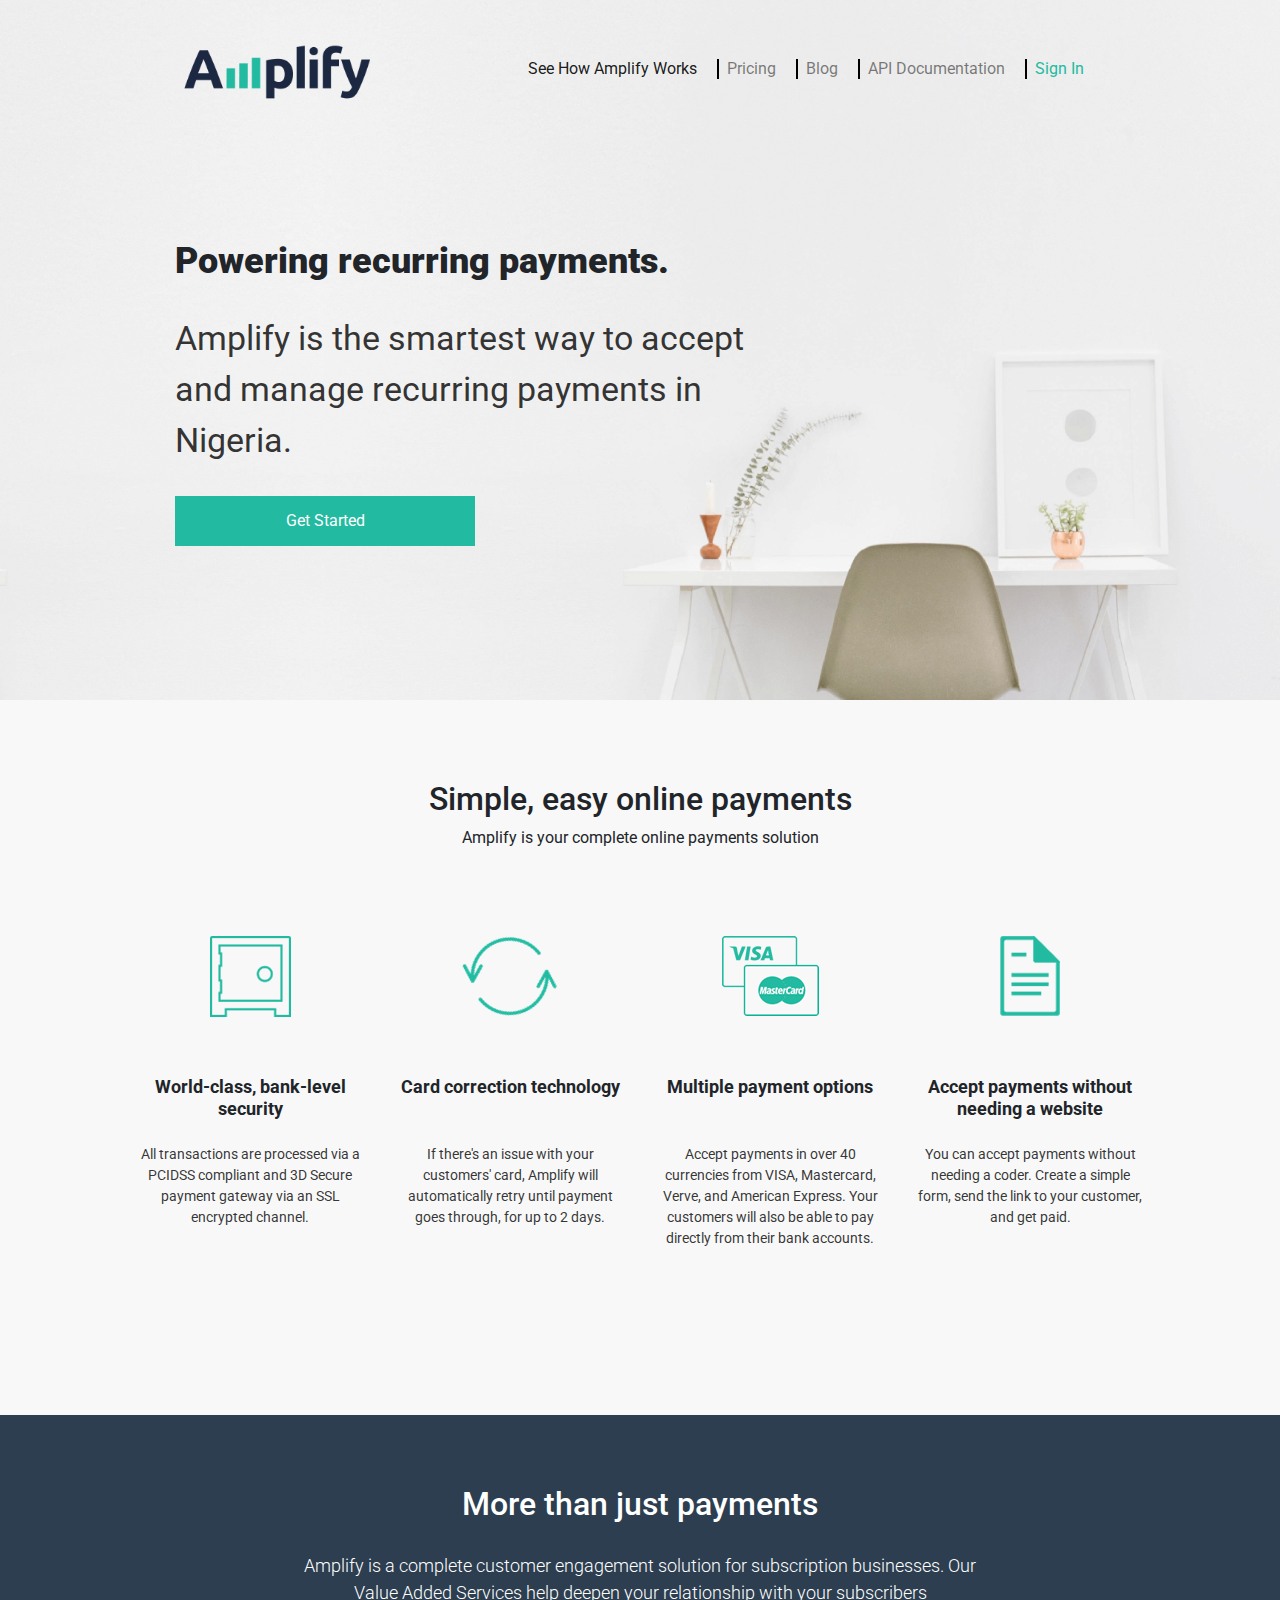
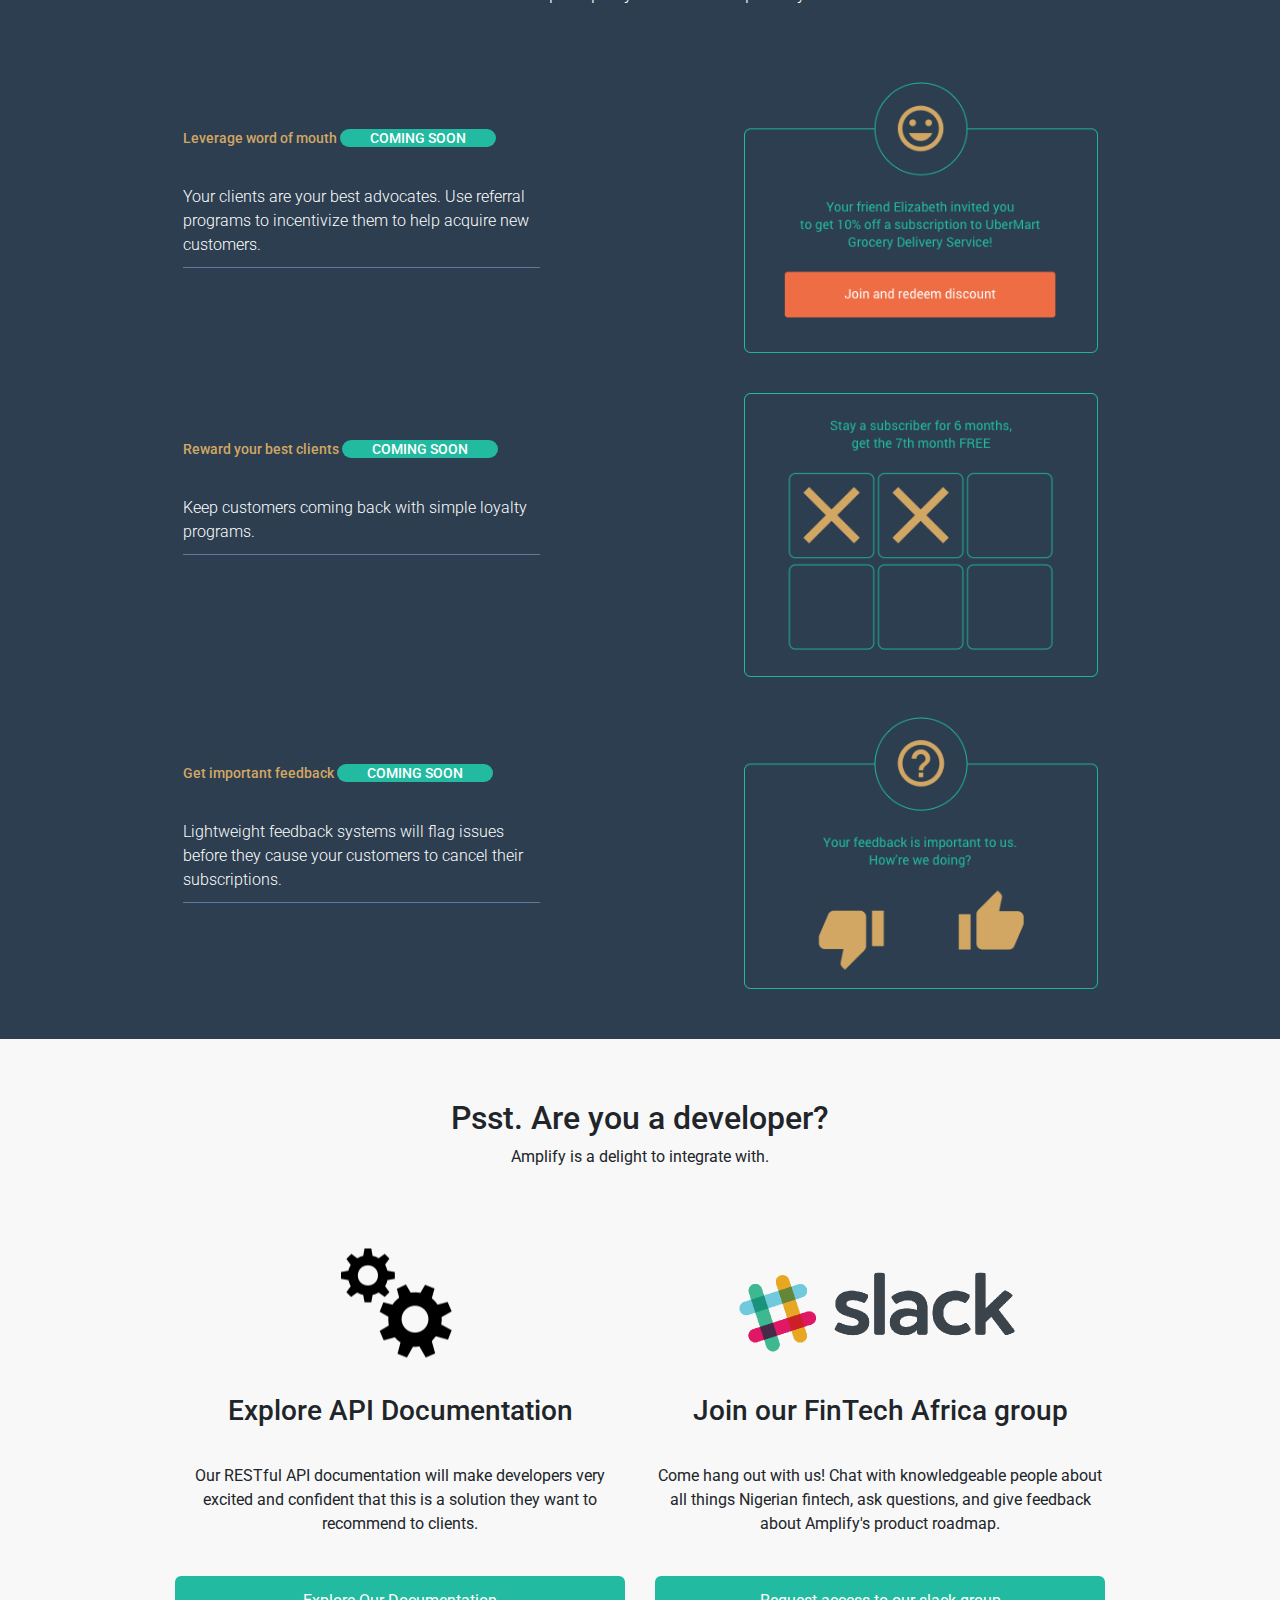
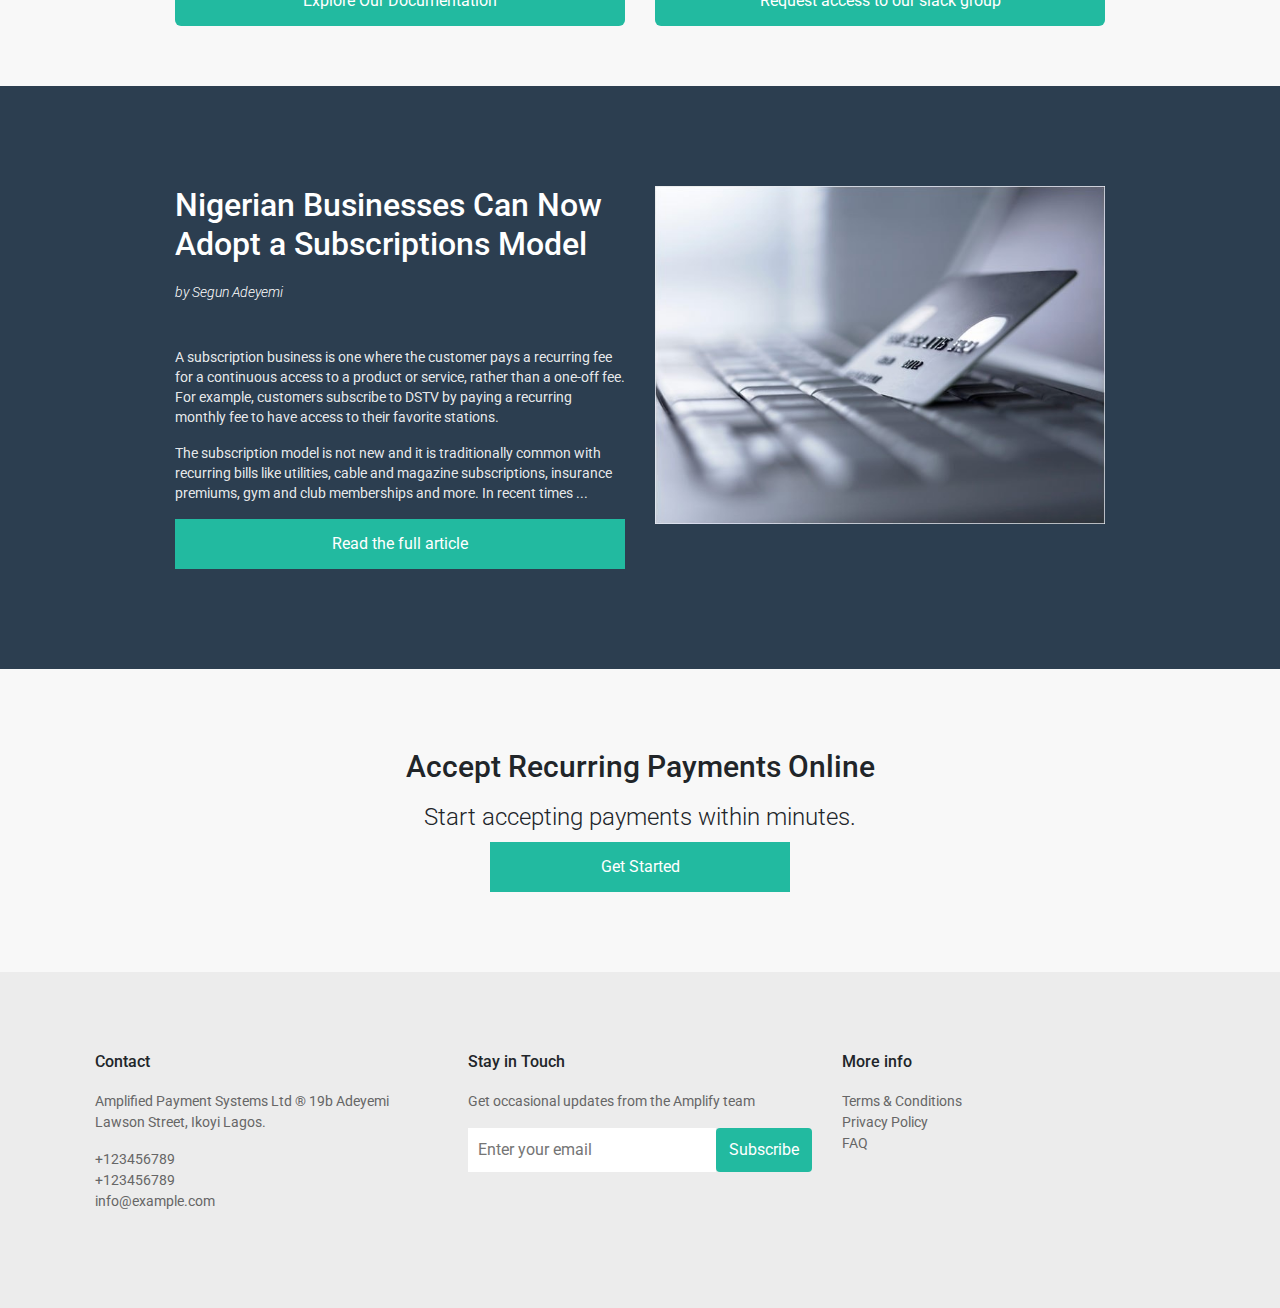
<file: index.html>
<!DOCTYPE html>
<html lang="en">
  <head>
    <meta charset="UTF-8" />
    <meta name="viewport" content="width=device-width, initial-scale=1.0" />
    <title>Amplify</title>
    <link
      rel="stylesheet"
      href="https://stackpath.bootstrapcdn.com/bootstrap/4.5.2/css/bootstrap.min.css"
    />
    <link rel="preconnect" href="https://fonts.gstatic.com" />
    <link
      href="https://fonts.googleapis.com/css2?family=Roboto:ital,wght@0,100;0,300;0,500;0,700;0,900;1,100;1,300;1,500&display=swap"
      rel="stylesheet"
    />
    <link rel="stylesheet" href="./styles/index.css" />
  </head>
  <body>
    <main>
      <section class="hero">
        <div class="header">
          <nav
            class="navbar navbar-expand-lg navbar-light bg-transparent container"
          >
            <a class="navbar-brand" href="#"
              ><img src="./img/amplify-logo-final.png" class=""
            /></a>
            <button
              class="navbar-toggler"
              type="button"
              data-toggle="collapse"
              data-target="#navbarNav"
              aria-controls="navbarNav"
              aria-expanded="false"
              aria-label="Toggle navigation"
            >
              <span class="navbar-toggler-icon"></span>
            </button>
            <div class="collapse navbar-collapse" id="navbarNav">
              <ul class="navbar-nav ml-auto">
                <li class="nav-item active">
                  <a class="nav-link" href="#"
                    >See How Amplify Works
                    <span class="sr-only">(current)</span></a
                  >
                </li>
                <li class="nav-item">
                  <a class="nav-link" href="#">Pricing</a>
                </li>
                <li class="nav-item">
                  <a class="nav-link" href="#">Blog</a>
                </li>
                <li class="nav-item">
                  <a class="nav-link" href="#">API Documentation</a>
                </li>
                <li class="nav-item">
                  <a
                    class="nav-link"
                    href="/signin.html"
                    tabindex="-1"
                    aria-disabled="true"
                    >Sign In</a
                  >
                </li>
              </ul>
            </div>
          </nav>
        </div>
        <!-- header ends -->
        <div class="container c-wrapper">
          <div class="contents">
            <div class="intro">
              <h1>Powering recurring payments.</h1>
              <p>
                Amplify is the smartest way to accept and manage recurring
                payments in Nigeria.
              </p>
            </div>
            <div class="cta-wrapper">
              <a href="#" class="cta-item">Get Started</a>
            </div>
          </div>
        </div>
      </section>
      <!-- end of section one -->
      <section class="section-two">
        <div class="container c-wrapper-2">
          <div class="description-top d-flex justify-content-center">
            <div class="wrapper">
              <h2>Simple, easy online payments</h2>
              <p>Amplify is your complete online payments solution</p>
            </div>
          </div>
          <div class="row">
            <div class="col-lg-3 col-md-6">
              <div class="card-div">
                <div class="icon-wrapper">
                  <img src="./img/safe.png" alt="icon" />
                </div>
                <h3>World-class, bank-level security</h3>
                <p>
                  All transactions are processed via a PCIDSS compliant and 3D
                  Secure payment gateway via an SSL encrypted channel.
                </p>
              </div>
            </div>
            <div class="col-lg-3 col-md-6">
              <div class="card-div">
                <div class="icon-wrapper">
                  <img src="./img/CardCorrectionIcon.png" />
                </div>
                <h3>Card correction technology</h3>
                <p>
                  If there's an issue with your customers' card, Amplify will
                  automatically retry until payment goes through, for up to 2
                  days.
                </p>
              </div>
            </div>
            <div class="col-lg-3 col-md-6">
              <div class="card-div">
                <div class="icon-wrapper">
                  <img src="./img/MultiplePaymentOptionsIcon.png" />
                </div>
                <h3>Multiple payment options</h3>
                <p>
                  Accept payments in over 40 currencies from VISA, Mastercard,
                  Verve, and American Express. Your customers will also be able
                  to pay directly from their bank accounts.
                </p>
              </div>
            </div>
            <div class="col-lg-3 col-md-6">
              <div class="card-div">
                <div class="icon-wrapper">
                  <img src="./img/PaymentForm.png" />
                </div>
                <h3>Accept payments without needing a website</h3>
                <p>
                  You can accept payments without needing a coder. Create a
                  simple form, send the link to your customer, and get paid.
                </p>
              </div>
            </div>
          </div>
        </div>
      </section>
      <!-- section two end-->
      <section class="section-three">
        <div class="container c-wrapper">
          <div class="section-3-intro">
            <h2>More than just payments</h2>
            <p>
              Amplify is a complete customer engagement solution for
              subscription businesses. Our Value Added Services help deepen your
              relationship with your subscribers
            </p>
          </div>
          <div class="section-3-item row">
            <div class="col-lg-6 col-md-6 text-white pt-5 item-1">
              <h3>Leverage word of mouth <span>coming soon</span></h3>
              <p>
                Your clients are your best advocates. Use referral programs to
                incentivize them to help acquire new customers.
              </p>
            </div>
            <div class="col-lg-6 col-md-6 item-2">
              <img src="./img/Leveragewordofmouth.png" alt="icon" />
            </div>
          </div>
          <div class="section-3-item row">
            <div class="col-lg-6 col-md-6 text-white pt-5 item-1">
              <h3>Reward your best clients <span>coming soon</span></h3>
              <p>Keep customers coming back with simple loyalty programs.</p>
            </div>
            <div class="col-lg-6 col-md-6 item-2">
              <img src="./img/Rewardyourclients.png" alt="icon" />
            </div>
          </div>
          <div class="section-3-item row">
            <div class="col-lg-6 col-md-6 text-white pt-5 item-1">
              <h3>Get important feedback <span>coming soon</span></h3>
              <p>
                Lightweight feedback systems will flag issues before they cause
                your customers to cancel their subscriptions.
              </p>
            </div>
            <div class="col-lg-6 col-md-6 item-2">
              <img src="./img/Getimportantfeedback.png" alt="icon" />
            </div>
          </div>
        </div>
      </section>
      <!-- section three end -->
      <section class="section-four">
        <div class="container c-wrapper">
          <div class="description-wrapper text-center">
            <h2>Psst. Are you a developer?</h2>
            <p>Amplify is a delight to integrate with.</p>
          </div>
          <div class="section-3-content">
            <div class="row">
              <div class="col-lg-6 d-flex justify-content-center">
                <div class="item">
                  <img src="./img/gears.png" alt="gears" />
                  <div class="desc">
                    <h3>Explore API Documentation</h3>
                    <p>
                      Our RESTful API documentation will make developers very
                      excited and confident that this is a solution they want to
                      recommend to clients.
                    </p>
                    <div class="cta-wrapper">
                      <a>Explore Our Documentation</a>
                    </div>
                  </div>
                </div>
              </div>
              <div class="col-lg-6 d-flex justify-content-center">
                <div class="item">
                  <img src="./img/slack_rgb_edit.png" alt="slack" />
                  <div class="desc">
                    <h3>Join our FinTech Africa group</h3>
                    <p>
                      Come hang out with us! Chat with knowledgeable people
                      about all things Nigerian fintech, ask questions, and give
                      feedback about Amplify's product roadmap.
                    </p>
                    <div class="cta-wrapper">
                      <a>Request access to our slack group</a>
                    </div>
                  </div>
                </div>
              </div>
            </div>
          </div>
        </div>
      </section>
      <!-- section 4 ends -->
      <section class="section-five">
        <div class="container c-wrapper">
          <div class="row">
            <div class="col-lg-6">
              <div class="item">
                <header>
                  <h2>
                    Nigerian Businesses Can Now Adopt a Subscriptions Model
                  </h2>
                  <span>by Segun Adeyemi</span>
                </header>
                <p>
                  A subscription business is one where the customer pays a
                  recurring fee for a continuous access to a product or service,
                  rather than a one-off fee. For example, customers subscribe to
                  DSTV by paying a recurring monthly fee to have access to their
                  favorite stations.
                </p>
                <p>
                  The subscription model is not new and it is traditionally
                  common with recurring bills like utilities, cable and magazine
                  subscriptions, insurance premiums, gym and club memberships
                  and more. In recent times ...
                </p>
                <div class="cta-wrapper">
                  <a>Read the full article</a>
                </div>
              </div>
            </div>
            <div class="col-lg-6">
              <div class="item">
                <img src="./img/paycard.jpg" alt="paycard" />
              </div>
            </div>
          </div>
        </div>
      </section>
      <!-- section five ends -->
      <section class="section-six">
        <div class="container">
          <h2>Accept Recurring Payments Online</h2>
          <h3>Start accepting payments within minutes.</h3>
          <div class="cta-wrapper">
            <a>Get Started</a>
          </div>
        </div>
      </section>
      <!-- section six ends -->
      <footer>
        <div class="container">
          <div class="row">
            <div class="col-lg-4 contact">
              <h3>Contact</h3>
              <p>
                Amplified Payment Systems Ltd ® 19b Adeyemi Lawson Street, Ikoyi
                Lagos.
              </p>
              <ul>
                <li><a href="">+123456789</a></li>
                <li><a href="">+123456789</a></li>
                <li><a href="">info@example.com</a></li>
              </ul>
            </div>
            <div class="col-lg-4 subscribe">
              <h3>Stay in Touch</h3>
              <p>Get occasional updates from the Amplify team</p>
              <form class="d-flex">
                <input placeholder="Enter your email" />
                <button class="btn">Subscribe</button>
              </form>
            </div>
            <div class="col-lg-4 more-info">
              <h3>More info</h3>
              <ul>
                <li><a href="">Terms &amp; Conditions</a></li>
                <li><a href="">Privacy Policy</a></li>
                <li><a href="">FAQ</a></li>
              </ul>
            </div>
          </div>
        </div>
      </footer>
    </main>
    <script
      src="https://code.jquery.com/jquery-3.3.1.slim.min.js"
      integrity="sha384-q8i/X+965DzO0rT7abK41JStQIAqVgRVzpbzo5smXKp4YfRvH+8abtTE1Pi6jizo"
      crossorigin="anonymous"
    ></script>
    <script
      src="https://cdnjs.cloudflare.com/ajax/libs/popper.js/1.14.7/umd/popper.min.js"
      integrity="sha384-UO2eT0CpHqdSJQ6hJty5KVphtPhzWj9WO1clHTMGa3JDZwrnQq4sF86dIHNDz0W1"
      crossorigin="anonymous"
    ></script>
    <script
      src="https://stackpath.bootstrapcdn.com/bootstrap/4.3.1/js/bootstrap.min.js"
      integrity="sha384-JjSmVgyd0p3pXB1rRibZUAYoIIy6OrQ6VrjIEaFf/nJGzIxFDsf4x0xIM+B07jRM"
      crossorigin="anonymous"
    ></script>
  </body>
</html>
</file>
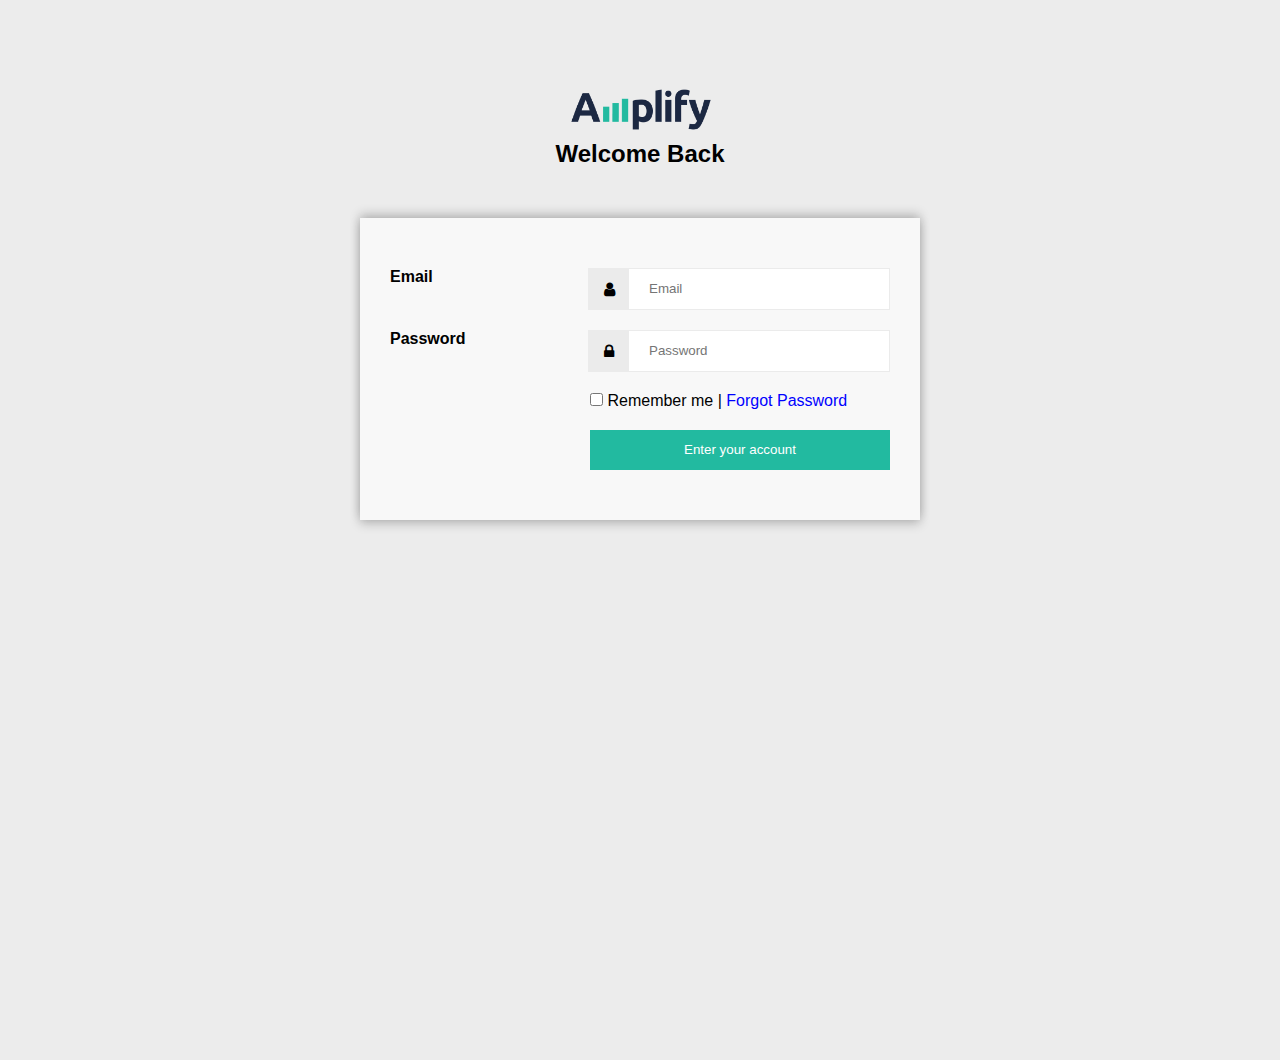
<file: signin.html>
<!DOCTYPE html>
<html lang="en">
  <head>
    <meta charset="UTF-8" />
    <meta name="viewport" content="width=device-width, initial-scale=1.0" />
    <title>Amplify-Sign In</title>
    <link rel="stylesheet" href="https://stackpath.bootstrapcdn.com/font-awesome/4.7.0/css/font-awesome.min.css">
    <link rel="stylesheet" href="./styles/index.css" />
  </head>
  <body>
    <section class="login-section">
      <div class="welcome-back">
        <a href="/"><img src="./img/amplify-logo-final.png" alt="logo" /></a>
        <h2>Welcome Back</h2>
      </div>
      <div class="form-wrapper">
          <form>
        <div class="email-div">
          <label>Email</label>
          <div class="wrapper">
            <i class="fa fa-user"></i><input placeholder="Email" />
          </div>
        </div>
        <div class="password-div">
          <label>Password</label>
          <div class="wrapper">
            <i class="fa fa-lock"></i><input placeholder="Password" />
          </div>
        </div>
        <div class="remember-div">
          <div class="wrapper">
            <label
              ><input type="checkbox" /> Remember me | <a href="#">Forgot Password</a></label
            >
          </div>
        </div>
        <div class="cta-div">
          <button>Enter your account</button>
        </div></div></form>
      </div>
    </section>
  </body>
</html>
</file>
<file: styles/index.css>
* {
  padding: 0;
  margin: 0;
}

html,
body {
  -webkit-box-sizing: border-box;
          box-sizing: border-box;
  font-family: "Roboto", sans-serif;
}

.header {
  background-color: transparent;
  padding: 20px 0;
}

.header .navbar .navbar-brand img {
  width: 200px;
}

.header .navbar .navbar-nav .nav-item {
  -webkit-transition: 0.3s;
  transition: 0.3s;
  display: -webkit-box;
  display: -ms-flexbox;
  display: flex;
  -webkit-box-align: center;
      -ms-flex-align: center;
          align-items: center;
  border-bottom: 2px solid transparent;
}

.header .navbar .navbar-nav .nav-item .nav-link {
  border-right: 2px solid black;
  padding-right: 20px;
  height: 50%;
  display: -webkit-box;
  display: -ms-flexbox;
  display: flex;
  -webkit-box-align: center;
      -ms-flex-align: center;
          align-items: center;
  width: 100%;
}

.header .navbar .navbar-nav .nav-item:last-child .nav-link {
  border: none;
  color: #22baa0;
}

.header .navbar .navbar-nav .nav-item:hover {
  border-bottom: 2px solid #ddd;
}

.hero {
  min-height: 100vh;
  background-image: url("../img/bg2.png");
  background-position: center;
  background-size: cover;
  max-height: 900px;
}

.hero .c-wrapper {
  padding-top: 100px;
  padding-bottom: 50px;
}

.hero .c-wrapper .contents {
  width: 600px;
  max-width: 90vw;
}

.hero .c-wrapper .contents .intro h1 {
  font-size: 36px;
  margin-bottom: 30px;
  font-weight: 900;
}

.hero .c-wrapper .contents .intro p {
  font-size: 34px;
  margin-bottom: 30px;
  color: rgba(0, 0, 0, 0.8);
  font-weight: 400;
}

.hero .c-wrapper .contents .cta-wrapper {
  width: 300px;
  max-width: 70vw;
  height: 50px;
}

.hero .c-wrapper .contents .cta-wrapper a {
  background: #22baa0;
  display: -webkit-box;
  display: -ms-flexbox;
  display: flex;
  -webkit-box-pack: center;
      -ms-flex-pack: center;
          justify-content: center;
  -webkit-box-align: center;
      -ms-flex-align: center;
          align-items: center;
  color: white;
  text-decoration: none;
  height: 100%;
  -webkit-transition: 0.3s;
  transition: 0.3s;
}

.hero .c-wrapper .contents .cta-wrapper a:hover {
  background: #126456;
}

@media screen and (min-width: 900px) {
  .header,
  .c-wrapper {
    width: 75%;
    margin: 0 auto;
  }
}

@media screen and (min-height: 900px) {
  .hero {
    min-height: 700px;
  }
}

.section-two {
  background-color: #f8f8f8;
  padding: 80px 0;
}

.section-two .c-wrapper-2 .description-top .wrapper {
  text-align: center;
}

.section-two .c-wrapper-2 .row {
  padding: 50px;
}

.section-two .c-wrapper-2 .row .card-div {
  background-color: transparent;
  border: none;
  display: -webkit-box;
  display: -ms-flexbox;
  display: flex;
  -webkit-box-orient: vertical;
  -webkit-box-direction: normal;
      -ms-flex-direction: column;
          flex-direction: column;
  -webkit-box-align: center;
      -ms-flex-align: center;
          align-items: center;
  margin: 20px 0;
}

.section-two .c-wrapper-2 .row .card-div .icon-wrapper {
  height: 140px;
}

.section-two .c-wrapper-2 .row .card-div h3 {
  font-size: 18px;
  text-align: center;
  height: 60px;
  font-weight: 700;
}

.section-two .c-wrapper-2 .row .card-div p {
  text-align: center;
  font-size: 14px;
  color: rgba(0, 0, 0, 0.8);
}

.section-three {
  background-color: #2c3e50;
  padding: 10px;
}

.section-three .c-wrapper .section-3-intro {
  display: -webkit-box;
  display: -ms-flexbox;
  display: flex;
  -webkit-box-orient: vertical;
  -webkit-box-direction: normal;
      -ms-flex-direction: column;
          flex-direction: column;
  -webkit-box-align: center;
      -ms-flex-align: center;
          align-items: center;
  color: white;
  text-align: center;
  padding: 60px 0;
}

.section-three .c-wrapper .section-3-intro p {
  font-weight: 300;
  margin-top: 20px;
  font-size: 18px;
  width: 700px;
  max-width: 90vw;
}

.section-three .c-wrapper .section-3-item {
  margin-bottom: 40px;
}

.section-three .c-wrapper .section-3-item .item-1 {
  padding-right: 100px;
  display: -webkit-box;
  display: -ms-flexbox;
  display: flex;
  -webkit-box-orient: vertical;
  -webkit-box-direction: normal;
      -ms-flex-direction: column;
          flex-direction: column;
}

.section-three .c-wrapper .section-3-item .item-1 h3 {
  font-size: 14px;
  color: #d2a764;
}

.section-three .c-wrapper .section-3-item .item-1 h3 span {
  color: white;
  text-transform: uppercase;
  background-color: #22baa0;
  padding: 1px 30px;
  border-radius: 24px;
}

.section-three .c-wrapper .section-3-item .item-1 p {
  margin-top: 30px;
  border-bottom: 1px solid #5a7c9e;
  padding-bottom: 10px;
  font-weight: 300;
}

.section-three .c-wrapper .section-3-item .item-2 {
  display: -webkit-box;
  display: -ms-flexbox;
  display: flex;
  -webkit-box-pack: start;
      -ms-flex-pack: start;
          justify-content: flex-start;
}

.section-three .c-wrapper .section-3-item .item-2 img {
  width: 80%;
  margin-right: 0;
}

@media screen and (min-width: 769px) {
  .section-three .c-wrapper .section-3-item .item-2 {
    -webkit-box-pack: end;
        -ms-flex-pack: end;
            justify-content: flex-end;
  }
}

.section-four {
  background-color: #f8f8f8;
  padding-bottom: 60px;
}

.section-four .c-wrapper .description-wrapper {
  padding: 60px 10px 40px 10px;
}

.section-four .c-wrapper .section-3-content .item {
  display: -webkit-box;
  display: -ms-flexbox;
  display: flex;
  -webkit-box-orient: vertical;
  -webkit-box-direction: normal;
      -ms-flex-direction: column;
          flex-direction: column;
  -webkit-box-align: center;
      -ms-flex-align: center;
          align-items: center;
  text-align: center;
}

.section-four .c-wrapper .section-3-content .item img {
  max-width: 100%;
}

.section-four .c-wrapper .section-3-content .item .desc h3 {
  min-height: 60px;
}

.section-four .c-wrapper .section-3-content .item .desc p {
  margin: 10px 0 40px 0;
}

.section-four .c-wrapper .section-3-content .item .cta-wrapper {
  background-color: #22baa0;
  height: 50px;
  border-radius: 6px;
}

.section-four .c-wrapper .section-3-content .item .cta-wrapper a {
  display: -webkit-box;
  display: -ms-flexbox;
  display: flex;
  -webkit-box-pack: center;
      -ms-flex-pack: center;
          justify-content: center;
  height: 100%;
  text-decoration: none;
  -webkit-box-align: center;
      -ms-flex-align: center;
          align-items: center;
  color: white;
  cursor: pointer;
}

.section-five {
  background-color: #2c3e50;
  padding: 100px 0 70px 0;
}

.section-five .c-wrapper .item {
  margin-bottom: 30px;
}

.section-five .c-wrapper .item header {
  margin-bottom: 40px;
  color: white;
  font-size: 24px;
  font-weight: 700;
}

.section-five .c-wrapper .item header span {
  font-style: italic;
  font-weight: 300;
  font-size: 14px;
}

.section-five .c-wrapper .item p {
  color: rgba(255, 255, 255, 0.9);
  font-weight: 400;
  font-size: 14px;
  line-height: 20px;
}

.section-five .c-wrapper .item img {
  width: 100%;
}

.section-five .c-wrapper .item .cta-wrapper {
  background-color: #22baa0;
  height: 50px;
}

.section-five .c-wrapper .item .cta-wrapper a {
  height: 100%;
  display: -webkit-box;
  display: -ms-flexbox;
  display: flex;
  -webkit-box-pack: center;
      -ms-flex-pack: center;
          justify-content: center;
  -webkit-box-align: center;
      -ms-flex-align: center;
          align-items: center;
  color: white;
}

.section-six {
  padding: 80px 0;
  background-color: #f8f8f8;
}

.section-six .container {
  display: -webkit-box;
  display: -ms-flexbox;
  display: flex;
  -webkit-box-orient: vertical;
  -webkit-box-direction: normal;
      -ms-flex-direction: column;
          flex-direction: column;
  -webkit-box-align: center;
      -ms-flex-align: center;
          align-items: center;
}

.section-six .container h2 {
  font-size: 30px;
}

.section-six .container h3 {
  font-weight: 300;
  font-size: 24px;
  margin: 10px 0;
}

.section-six .container .cta-wrapper {
  background-color: #22baa0;
  height: 50px;
  width: 300px;
  max-width: 90vw;
}

.section-six .container .cta-wrapper a {
  height: 100%;
  display: -webkit-box;
  display: -ms-flexbox;
  display: flex;
  -webkit-box-pack: center;
      -ms-flex-pack: center;
          justify-content: center;
  -webkit-box-align: center;
      -ms-flex-align: center;
          align-items: center;
  color: white;
}

footer {
  padding: 80px;
  background-color: #ececec;
}

footer .container h3 {
  margin-bottom: 20px;
  font-size: 16px;
}

footer .container p,
footer .container a {
  color: #666666;
  font-size: 14px;
}

footer .container ul {
  list-style: none;
  font-size: 14px;
}

footer .container form {
  display: -webkit-box;
  display: -ms-flexbox;
  display: flex;
}

footer .container form input {
  -webkit-box-flex: 1;
      -ms-flex: 1;
          flex: 1;
  outline: none;
  border: none;
  padding: 10px;
}

footer .container form button {
  background-color: #22baa0;
  color: white;
}

footer .container form button:hover {
  color: white;
}

.login-section {
  padding: 80px 20px;
  background-color: #ececec;
  min-height: 100vh;
}

.login-section .welcome-back {
  display: -webkit-box;
  display: -ms-flexbox;
  display: flex;
  -webkit-box-orient: vertical;
  -webkit-box-direction: normal;
      -ms-flex-direction: column;
          flex-direction: column;
  -webkit-box-align: center;
      -ms-flex-align: center;
          align-items: center;
}

.login-section .welcome-back img {
  width: 150px;
}

.login-section .form-wrapper {
  display: -webkit-box;
  display: -ms-flexbox;
  display: flex;
  -webkit-box-pack: center;
      -ms-flex-pack: center;
          justify-content: center;
  padding: 50px 0;
}

.login-section .form-wrapper form {
  background-color: #f8f8f8;
  width: 500px;
  max-width: 90vw;
  padding: 50px 30px;
  -webkit-box-shadow: 0 4px 10px rgba(0, 0, 0, 0.2), 0 -4px 10px rgba(0, 0, 0, 0.2);
          box-shadow: 0 4px 10px rgba(0, 0, 0, 0.2), 0 -4px 10px rgba(0, 0, 0, 0.2);
}

.login-section .form-wrapper .email-div,
.login-section .form-wrapper .password-div {
  margin-bottom: 20px;
}

.login-section .form-wrapper .email-div label,
.login-section .form-wrapper .password-div label {
  font-weight: bold;
}

.login-section .form-wrapper .email-div .wrapper,
.login-section .form-wrapper .password-div .wrapper {
  height: 40px;
  display: -webkit-box;
  display: -ms-flexbox;
  display: flex;
  border: 1px solid #ebebeb;
  margin-top: 10px;
}

.login-section .form-wrapper .email-div .wrapper i,
.login-section .form-wrapper .password-div .wrapper i {
  height: 100%;
  width: 40px;
  background-color: #ebebeb;
  display: -webkit-box;
  display: -ms-flexbox;
  display: flex;
  -webkit-box-pack: center;
      -ms-flex-pack: center;
          justify-content: center;
  -webkit-box-align: center;
      -ms-flex-align: center;
          align-items: center;
}

.login-section .form-wrapper .email-div .wrapper input,
.login-section .form-wrapper .password-div .wrapper input {
  -webkit-box-flex: 1;
      -ms-flex: 1;
          flex: 1;
  height: 100%;
  border: none;
  outline-color: #ebebeb;
  padding: 0 20px;
}

.login-section .form-wrapper .remember-div {
  margin-bottom: 20px;
}

.login-section .form-wrapper .remember-div .wrapper a {
  color: blue;
  text-decoration: none;
}

.login-section .form-wrapper .cta-div button {
  background: #22baa0;
  border: none;
  height: 40px;
  color: white;
  width: 150px;
  cursor: pointer;
}

.login-section .form-wrapper .cta-div button:hover {
  background: #1a8f7b;
}

@media screen and (min-width: 500px) {
  .login-section .form-wrapper form .email-div,
  .login-section .form-wrapper form .password-div {
    display: -webkit-box;
    display: -ms-flexbox;
    display: flex;
    -webkit-box-pack: justify;
        -ms-flex-pack: justify;
            justify-content: space-between;
  }
  .login-section .form-wrapper form .email-div .wrapper,
  .login-section .form-wrapper form .password-div .wrapper {
    margin-top: 0;
    width: 300px;
  }
  .login-section .form-wrapper form .remember-div {
    display: -webkit-box;
    display: -ms-flexbox;
    display: flex;
    -webkit-box-pack: end;
        -ms-flex-pack: end;
            justify-content: flex-end;
  }
  .login-section .form-wrapper form .remember-div .wrapper {
    width: 300px;
  }
  .login-section .form-wrapper form .cta-div {
    display: -webkit-box;
    display: -ms-flexbox;
    display: flex;
    -webkit-box-pack: end;
        -ms-flex-pack: end;
            justify-content: flex-end;
  }
  .login-section .form-wrapper form .cta-div button {
    width: 300px;
  }
}
/*# sourceMappingURL=index.css.map */
</file>
